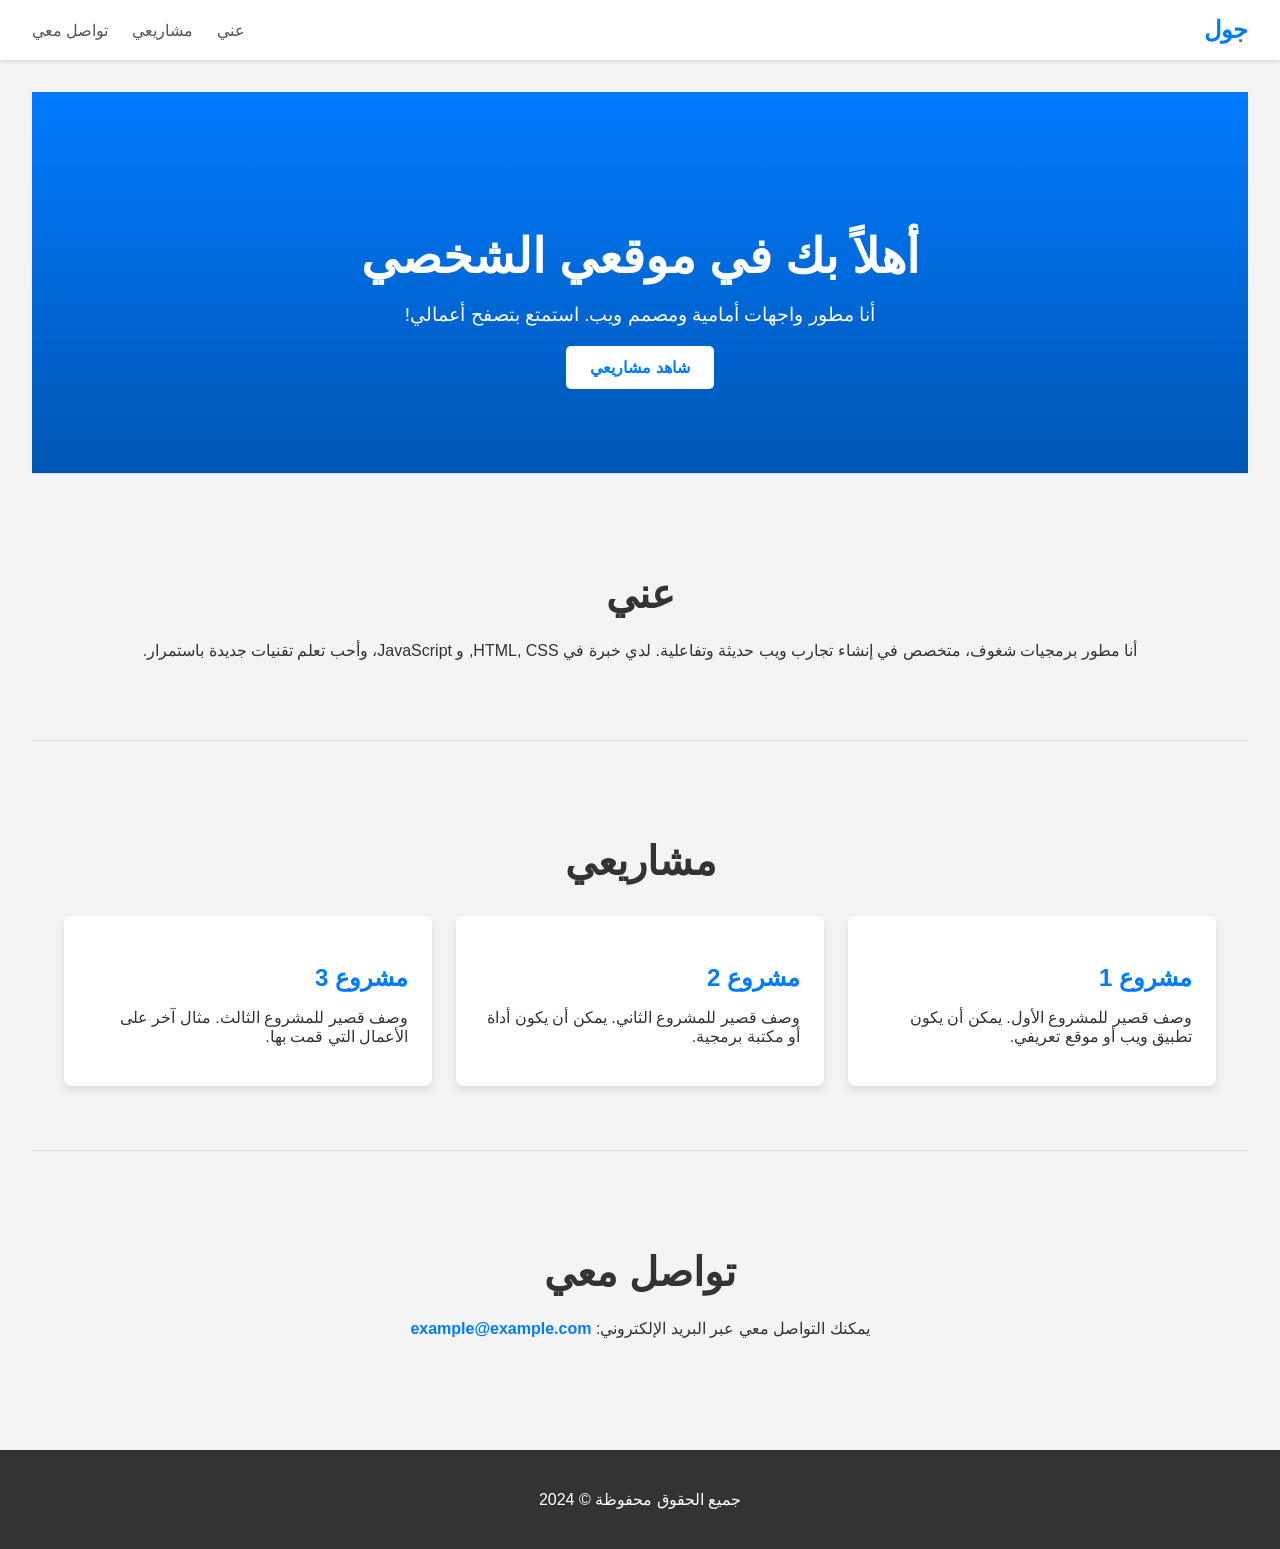
<file: website.html>
<!DOCTYPE html>
<html lang="ar" dir="rtl">
<head>
    <meta charset="UTF-8">
    <meta name="viewport" content="width=device-width, initial-scale=1.0">
    <title>موقع شخصي مدمج</title>
    <style>
        /* Reset and General Styles */
        body {
            font-family: 'Tajawal', sans-serif; /* A nice Arabic font */
            margin: 0;
            padding: 0;
            box-sizing: border-box;
            background-color: #f4f4f4;
            color: #333;
            direction: rtl;
        }

        /* Header and Navigation */
        header {
            background-color: #fff;
            padding: 1rem 2rem;
            box-shadow: 0 2px 4px rgba(0,0,0,0.1);
            position: sticky;
            top: 0;
            z-index: 1000;
        }

        nav {
            display: flex;
            justify-content: space-between;
            align-items: center;
        }

        nav .logo {
            font-size: 1.5rem;
            font-weight: bold;
            color: #007BFF;
            text-decoration: none;
        }

        nav ul {
            list-style: none;
            display: flex;
            margin: 0;
            padding: 0;
        }

        nav ul li {
            margin-right: 1.5rem;
        }

        nav ul li a {
            text-decoration: none;
            color: #555;
            font-weight: 500;
            transition: color 0.3s ease;
        }

        nav ul li a:hover {
            color: #007BFF;
        }

        /* Main Content Sections */
        main {
            padding: 2rem;
        }

        section {
            padding: 4rem 2rem;
            text-align: center;
            border-bottom: 1px solid #ddd;
        }

        section:last-child {
            border-bottom: none;
        }

        section h2 {
            font-size: 2.5rem;
            margin-bottom: 1.5rem;
            color: #333;
        }

        /* Hero Section */
        #hero {
            background: linear-gradient(to bottom, #007BFF, #0056b3);
            color: #fff;
            padding: 6rem 2rem;
        }

        #hero h1 {
            font-size: 3rem;
            margin-bottom: 1rem;
        }

        #hero p {
            font-size: 1.2rem;
            margin-bottom: 2rem;
        }

        .cta-button {
            background-color: #fff;
            color: #007BFF;
            padding: 0.8rem 1.5rem;
            text-decoration: none;
            border-radius: 5px;
            font-weight: bold;
            transition: background-color 0.3s ease, color 0.3s ease;
        }

        .cta-button:hover {
            background-color: #f0f0f0;
        }

        /* Projects Section */
        .projects-grid {
            display: grid;
            grid-template-columns: repeat(auto-fit, minmax(300px, 1fr));
            gap: 1.5rem;
            margin-top: 2rem;
        }

        .project-card {
            background-color: #fff;
            padding: 1.5rem;
            border-radius: 8px;
            box-shadow: 0 4px 8px rgba(0,0,0,0.1);
            text-align: right;
            transition: transform 0.3s ease;
        }

        .project-card:hover {
            transform: translateY(-5px);
        }

        .project-card h3 {
            font-size: 1.5rem;
            margin-bottom: 0.5rem;
            color: #007BFF;
        }

        /* Contact Section */
        #contact a {
            color: #007BFF;
            text-decoration: none;
            font-weight: bold;
        }

        #contact a:hover {
            text-decoration: underline;
        }

        /* Footer */
        footer {
            background-color: #333;
            color: #fff;
            text-align: center;
            padding: 1.5rem 2rem;
        }
    </style>
</head>
<body>
    <header>
        <nav>
            <a href="#hero" class="logo">جول</a>
            <ul>
                <li><a href="#about">عني</a></li>
                <li><a href="#projects">مشاريعي</a></li>
                <li><a href="#contact">تواصل معي</a></li>
            </ul>
        </nav>
    </header>

    <main>
        <section id="hero">
            <div class="hero-content">
                <h1>أهلاً بك في موقعي الشخصي</h1>
                <p>أنا مطور واجهات أمامية ومصمم ويب. استمتع بتصفح أعمالي!</p>
                <a href="#projects" class="cta-button">شاهد مشاريعي</a>
            </div>
        </section>

        <section id="about">
            <h2>عني</h2>
            <p>أنا مطور برمجيات شغوف، متخصص في إنشاء تجارب ويب حديثة وتفاعلية. لدي خبرة في HTML, CSS, و JavaScript، وأحب تعلم تقنيات جديدة باستمرار.</p>
        </section>

        <section id="projects">
            <h2>مشاريعي</h2>
            <div class="projects-grid">
                <div class="project-card">
                    <h3>مشروع 1</h3>
                    <p>وصف قصير للمشروع الأول. يمكن أن يكون تطبيق ويب أو موقع تعريفي.</p>
                </div>
                <div class="project-card">
                    <h3>مشروع 2</h3>
                    <p>وصف قصير للمشروع الثاني. يمكن أن يكون أداة أو مكتبة برمجية.</p>
                </div>
                <div class="project-card">
                    <h3>مشروع 3</h3>
                    <p>وصف قصير للمشروع الثالث. مثال آخر على الأعمال التي قمت بها.</p>
                </div>
            </div>
        </section>

        <section id="contact">
            <h2>تواصل معي</h2>
            <p>يمكنك التواصل معي عبر البريد الإلكتروني: <a href="mailto:example@example.com">example@example.com</a></p>
        </section>
    </main>

    <footer>
        <p>جميع الحقوق محفوظة &copy; 2024</p>
    </footer>

    <script>
        document.addEventListener('DOMContentLoaded', function() {
            // Smooth scrolling for navigation links
            const navLinks = document.querySelectorAll('nav ul li a[href^="#"]');

            navLinks.forEach(link => {
                link.addEventListener('click', function(e) {
                    e.preventDefault();

                    const targetId = this.getAttribute('href');
                    const targetElement = document.querySelector(targetId);

                    if (targetElement) {
                        targetElement.scrollIntoView({
                            behavior: 'smooth',
                            block: 'start'
                        });
                    }
                });
            });

            // Smooth scrolling for the CTA button in the hero section
            const ctaButton = document.querySelector('.cta-button[href^="#"]');
            if (ctaButton) {
                ctaButton.addEventListener('click', function(e) {
                    e.preventDefault();

                    const targetId = this.getAttribute('href');
                    const targetElement = document.querySelector(targetId);

                    if (targetElement) {
                        targetElement.scrollIntoView({
                            behavior: 'smooth',
                            block: 'start'
                        });
                    }
                });
            }
        });
    </script>
</body>
</html>
</file>
